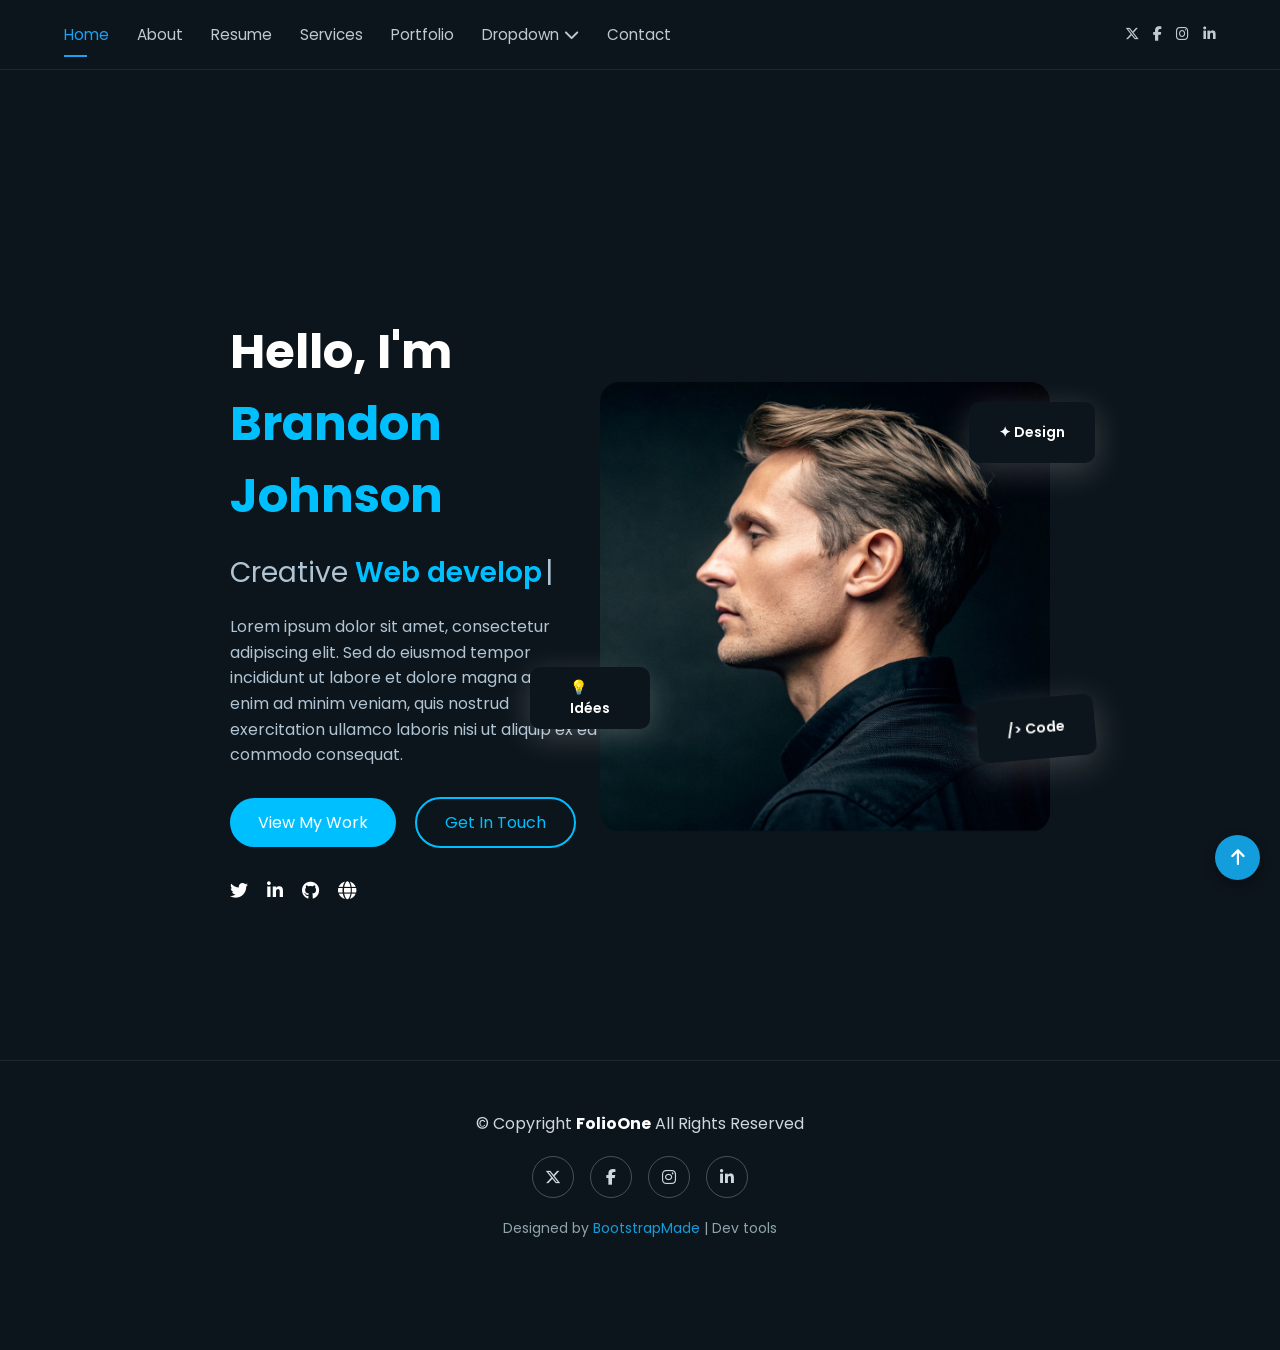
<file: index.html>
<!DOCTYPE html>
<html lang="en">

<head>
    <meta charset="UTF-8">
    <meta name="viewport" content="width=device-width, initial-scale=1.0">
    <title>PORTFOLIO</title>
    <link href="https://fonts.googleapis.com/css2?family=Poppins:wght@300;400;500;600&display=swap" rel="stylesheet">
    <link rel="stylesheet" href="https://cdnjs.cloudflare.com/ajax/libs/font-awesome/6.5.1/css/all.min.css">
    <link rel="stylesheet" href="./assets/css/style.css">
</head>

<body>
    <!-- ===== NAVBAR ===== -->
    <header class="navbar">
        <div class="nav-container">


            <!-- Menu -->

            <nav class="nav-links" id="navLinks">
                <a href="#" data-section="home" class="active">Home</a>
                <a href="#" data-section="about">About</a>
                <a href="#" data-section="resume">Resume</a>
                <a href="#" data-section="services">Services</a>
                <a href="#" data-section="portfolio">Portfolio</a>
                <div class="dropdown">
                    <button class="dropbtn">
                        Dropdown <i class="fa-solid fa-chevron-down"></i>
                    </button>

                    <div class="dropdown-content">
                        <a href="#">Dropdown1</a>
                        <a href="#">Dropdown2</a>
                        <a href="#">Dropdown3</a>
                        <a href="#">Dropdown4</a>
                        <a href="#">Dropdown5</a>
                    </div>
                </div>
                <a href="#" data-section="contact">Contact</a>
            </nav>
            <!-- Social icons -->
            <div class="nav-socials">
                <a href="#"><i class="fab fa-x-twitter"></i></a>
                <a href="#"><i class="fab fa-facebook-f"></i></a>
                <a href="#"><i class="fab fa-instagram"></i></a>
                <a href="#"><i class="fab fa-linkedin-in"></i></a>
            </div>


            <!-- Burger -->
            <div class="burger" id="burger">
                <span></span>
                <span></span>
                <span></span>
            </div>

        </div>
    </header>



    <main>
        <section id="home" class="section active-section">
            <div class="container">
                <div class="hero-content">

                    <h1>
                        Hello, I'm <span class="highlight">Brandon Johnson</span>
                    </h1>

                    <h2>
                        <span class="creative">Creative</span>
                        <span id="typing"></span><span class="cursor">|</span>
                    </h2>

                    <p>
                        Lorem ipsum dolor sit amet,
                        consectetur adipiscing elit.
                        Sed do eiusmod tempor incididunt ut labore et
                        dolore magna aliqua. Ut enim ad minim veniam,
                        quis nostrud exercitation ullamco laboris nisi
                        ut aliquip ex ea commodo consequat.
                    </p>

                    <div class="hero-buttons">
                        <a href="#" class="btn-primary">View My Work</a>
                        <a href="#" class="btn-outline">Get In Touch</a>
                    </div>

                    <div class="social-icons">
                        <a href="#"><i class="fab fa-twitter"></i></a>
                        <a href="#"><i class="fab fa-linkedin-in"></i></a>
                        <a href="#"><i class="fab fa-github"></i></a>
                        <a href="#"><i class="fas fa-globe"></i></a>
                    </div>

                </div>

                <div class="hero-image-float">
                    <div class="hero-image">

                        <img src="./assets/img/profile-square-11.webp" alt="Profile">
                        <div class="badge design">✦ Design</div>
                        <div class="badge code">/&gt; Code</div>
                        <div class="badge ideas">💡 Idées</div>
                    </div>

                </div>

            </div>
        </section>

        <section id="about" class="section">
            <h1>About</h1>
            <p></p>
        </section>
        <section id="resume" class="section">
            <h1>Resume</h1>
            <p></p>
        </section>
        <section id="services" class="section">
            <h1>Services</h1>
            <p></p>
        </section>
        <section id="portfolio" class="section">
            <h1>Portfolio</h1>

        </section>
        <section id="contact" class="section">
            <h1>Contact</h1>

        </section>
    </main>

    <script src="./assets/js/script.js"></script>

    <footer class="custom-footer">

        <div class="footer-content">
            <p class="copyright">
                © Copyright <strong>FolioOne</strong> All Rights Reserved
            </p>

            <div class="footer-social">
                <a href="#"><i class="fab fa-x-twitter"></i></a>
                <a href="#"><i class="fab fa-facebook-f"></i></a>
                <a href="#"><i class="fab fa-instagram"></i></a>
                <a href="#"><i class="fab fa-linkedin-in"></i></a>
            </div>

            <p class="credits">
                Designed by <span>BootstrapMade</span> | Dev tools
            </p>
        </div>

    </footer>

    <!-- Bouton retour en haut -->
    <a href="#" class="scroll-top">
        <i class="fas fa-arrow-up"></i>
    </a>
    </footer>

</body>

</html>
</file>
<file: assets/css/style.css>
/* ===== RESET ===== */
* {
  margin: 0;
  padding: 0;
  box-sizing: border-box;
  font-family: "Poppins", sans-serif;
}

body {
  background: #0c151b;
  color: #fff;
  /*min-height: 200vh;  juste pour tester le scroll */
}
main {
  padding-top: 90px;
}

/* ===== NAVBAR ===== */
.navbar {
  position: fixed;
  top: 0;
  width: 100%;
  background: #0c151b;
  border-bottom: 1px solid rgba(255,255,255,0.08);
  z-index: 1000;
}

.nav-container {
  max-width: 1200px;
  margin: auto;
  padding: 18px 24px;
  display: flex;
  align-items: center;
  justify-content: space-between;
}

/* Links desktop */
.nav-links {
  display: flex;
  align-items: center;
  gap: 28px;
}

.nav-links a {
  position: relative;
  text-decoration: none;
  color: #bfc9d1;
  font-size: 0.95rem;
  padding: 5px 0;
  transition: color 0.3s ease;
}

/* Ligne cachée */
.nav-links a::after {
  content: "";
  position: absolute;
  left: 0;
  bottom: -6px;
  width: 0%;
  height: 2px;
  background: #1da1f2;
  transition: width 0.3s ease;
}

/* Hover animation */
.nav-links a:hover {
  color: #1da1f2;
}

.nav-links a:hover::after {
  width: 50%;
}

/* Active link */
.nav-links a.active {
  color: #1da1f2;
}

.nav-links a.active::after {
  width: 50%;
}

/* Socials */
.nav-socials {
  display: flex;
  gap: 14px;
}

.nav-socials a {
  color: #bfc9d1;
  font-size: 0.9rem;
}

.nav-socials a:hover {
  color: #1da1f2;
}

/* Burger */
.burger {
  display: none;
  flex-direction: column;
  cursor: pointer;
  z-index: 1100;
  margin-left: auto;
}

.burger span {
  width: 25px;
  height: 3px;
  background: #fff;
  margin: 2px 0;
  transition: 0.3s ease;
}

/* Animation en X */
.burger.active span:nth-child(1) {
  transform: rotate(45deg) translate(5px, 5px);
}

.burger.active span:nth-child(2) {
  opacity: 0;
}

.burger.active span:nth-child(3) {
  transform: rotate(-45deg) translate(5px, -5px);
}

/* ===== MOBILE ===== */
@media (max-width: 768px) {

  .burger {
    display: flex;
  }

  .nav-links {
    position: fixed;
    top: 0;
    right: -100%;
    width: 260px;
    height: 100vh;
    background: #0c151b;
    flex-direction: column;
    align-items: flex-start;
    padding: 90px 30px;
    gap: 22px;
    transition: 0.4s ease;
    border-left: 1px solid rgba(255,255,255,0.08);
    z-index: 1000;
  }

  .nav-links.active {
    right: 0;
  }

  .nav-socials {
    margin-top: 30px;
  }
}

/* ===== OVERLAY ===== */
.overlay {
  position: fixed;
  top: 0;
  left: 0;
  width: 100%;
  height: 100vh;
  background: rgba(0, 0, 0, 0.6);
  z-index: 900;
  opacity: 0;
  pointer-events: none;
  transition: opacity 0.3s ease;
}

.overlay.active {
  opacity: 1;
  pointer-events: all;
}

/* ===== DROPDOWN ===== */
.dropdown {
  position: relative;
}

.dropbtn {
  background: none;
  border: none;
  color: #bfc9d1;
  font-size: 0.95rem;
  cursor: pointer;
  display: flex;
  align-items: center;
  gap: 5px;
}

.dropbtn:hover {
  color: #1da1f2;
}

.dropdown-content {
  position: absolute;
  top: 120%;
  left: 0;
  background: #111c24;
  min-width: 180px;
  border-radius: 6px;
  padding: 10px 0;
  display: none;
  flex-direction: column;
  box-shadow: 0 10px 25px rgba(0,0,0,0.3);
}

.dropdown-content a {
  padding: 10px 15px;
  color: #bfc9d1;
  text-decoration: none;
  display: block;
  transition: 0.3s;
}

.dropdown-content a:hover {
  background: rgba(255,255,255,0.05);
  color: #1da1f2;
}

/* Hover desktop */
@media (min-width: 769px) {
  .dropdown:hover .dropdown-content {
    display: flex;
  }
}

/* Mobile dropdown */
@media (max-width: 768px) {
  .dropdown-content {
    position: static;
    box-shadow: none;
    background: transparent;
    padding-left: 15px;
    display: none;
  }

  .dropdown-content.show {
    display: flex;
  }
}

/* HERO SECTION */

.section {
  margin-top: 70px;
  min-height: 100vh;
  background: 101a20;
  display: none;
  align-items: center;
  padding: 0 18%;
  color: #fff;
  
}

.container {
  display: flex;
  justify-content: space-between;
  align-items: center;
  width: 100%;
}

.hero-content {
  max-width: 600px;
}

.section h1 {
  font-size: 48px;
  font-weight: 700;
}

.highlight {
  color: #00bfff;
}

.creative {
  color: #b0c4d4;
}

#typing {
  color: #00bfff;
  font-weight: 600;
}
.cursor {
  color: #b0c4d4;
  margin-left: 3px;
  animation: blink 1s infinite;
}

@keyframes blink {
  0% { opacity: 1; }
  50% { opacity: 0; }
  100% { opacity: 1; }
}
.section h2 {
  font-size: 28px;
  margin: 20px 0;
  font-weight: 400;
}

.section p {
  margin: 20px 0;
  color: #b0c4d4;
  line-height: 1.6;
}

/* Buttons */

.hero-buttons {
  margin-top: 30px;
}

.btn-primary {
  background: #00bfff;
  color: #fff;
  padding: 12px 28px;
  border-radius: 30px;
  text-decoration: none;
  margin-right: 15px;
  display: inline-block;
  transition: 0.3s;

}

.btn-primary:hover {
  background: #009acd;
  animation: float 3s ease-in-out infinite;
  cursor: pointer;
  transition: transform 0.2s;
}

.btn-outline {
  border: 2px solid #00bfff;
  color: #00bfff;
  padding: 12px 28px;
  border-radius: 30px;
  text-decoration: none;
  transition: 0.3s;
}

.btn-outline:hover {
  background: #111c24;
  color: #00bfff;
  animation: float 1s ease-in-out infinite;
  cursor: pointer;
  transition: transform 0.1s;
}

/* Social Icons */

.social-icons {
  margin-top: 30px;
}

.social-icons a {
  color: #fff;
  margin-right: 15px;
  font-size: 18px;
  transition: 0.3s;
}

.social-icons a:hover {
  color: #00bfff;
}

/* Image */
.hero-image-float{
  position: relative;
}
.hero-image{
  position: relative;
  max-width: 450;
  margin: 0 auto;
}
.hero-image img {
  width: 450px;
  border-radius: 20px;
  /*box-shadow: 0 0 40px rgba(0, 191, 255, 0.3);*/
}

/* Responsive */

@media (max-width: 992px) {
  .container {
    flex-direction: column-reverse;
    text-align: center;
  }

  .hero-image img {
    margin-top: 40px;
    width: 400px;
  }
  .hero-buttons{
    display: grid;
  }
}


.badge {
  position: absolute;
  background: #0c151b;
  color: white;
  padding: 20px 30px;
  border-radius: 10px;
  font-size: 14px;
  font-weight: 600;
  backdrop-filter: blur(10px);
  box-shadow: 0 8px 32px rgba(255, 255, 255, 0.2);

  animation: float 3s ease-in-out infinite;
  cursor: pointer;
  transition: transform 0.2s;
}
.badge:hover {
  transform: scale(1.05);
}

.badge.design {
  top: 20px;
  right: -45px;
}

.badge.code {
  bottom: 80px;
  right: -45px;
  transform: rotate(-5deg);
}

.badge.ideas {
  padding: 10px 40px;
  bottom: 110px;
  right: 400px;
}
/* Animation flottante */
@keyframes float {

  0%,
  100% {
    transform: translateY(0px);
  }

  50% {
    transform: translateY(-10px);
  }
}
/* Lueur bleue autour du container */
.container::before {
  content: '';
  position: absolute;
  top: -50%;
  left: -50%;
  right: -50%;
  bottom: -50%;
  background: #0c151b transparent;
  z-index: 1;
  pointer-events: none;
}

.profile-image {
  z-index: 2;
  position: relative;
}

.badge {
  z-index: 3;
}
.active-section {
  display: flex;
}


/* ===== Ligne qui sépare le main et le footer ===== */
.custom-footer {
  background: #0c151b;
  border-top: 1px solid rgba(255,255,255,0.08);
  padding: 50px 0;
}

/* centrage parfait */
.footer-content {
  display: flex;
  flex-direction: column;
  align-items: center;
  justify-content: center;
  text-align: center;
  color: #cfd8dc;
}

/* texte */
.footer-content strong {
  color: #ffffff;
}

/* réseaux sociaux */
.footer-social {
  margin: 20px 0;
}

.footer-social a {
  width: 42px;
  height: 42px;
  margin: 0 6px;
  border-radius: 50%;
  border: 1px solid rgba(255,255,255,0.25);
  display: inline-flex;
  align-items: center;
  justify-content: center;
  color: #cfd8dc;
  transition: 0.3s;
  text-decoration: none;
}

.footer-social a:hover {
  background: #149ddd;
  border-color: #149ddd;
  color: #fff;
  transform: translateY(-3px);
}

/* crédits */
.credits {
  font-size: 14px;
  color: #90a4ae;
}

.credits span {
  color: #149ddd;
}

/* ===== Bouton scroll top ===== */
.scroll-top {
  position: fixed;
  right: 20px;
  bottom: 20px;
  background: #149ddd;
  width: 45px;
  height: 45px;
  border-radius: 50%;
  display: flex;
  align-items: center;
  justify-content: center;
  color: white;
  text-decoration: none;
  font-size: 18px;
  box-shadow: 0 4px 12px rgba(0,0,0,0.3);
  transition: 0.3s;
}

.scroll-top:hover {
  background: #0d83bd;
  transform: translateY(-3px);
}
</file>
